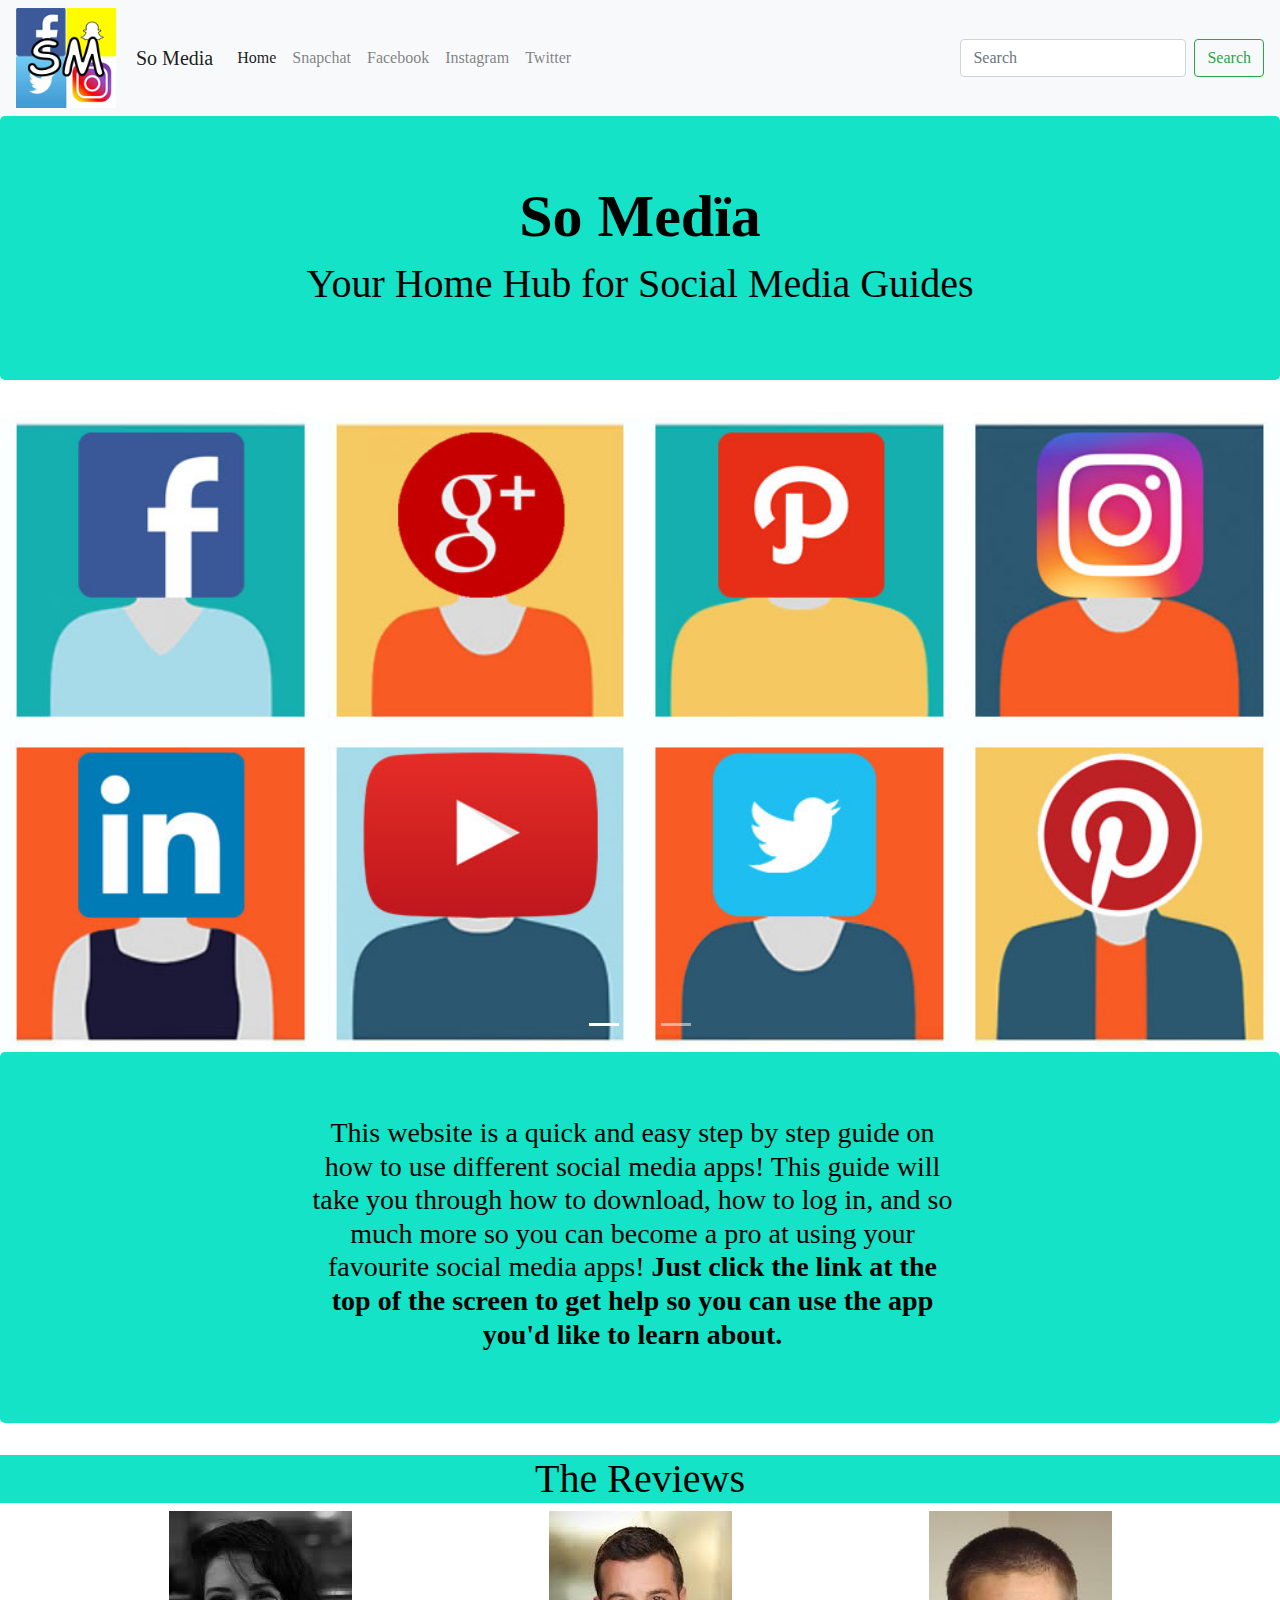
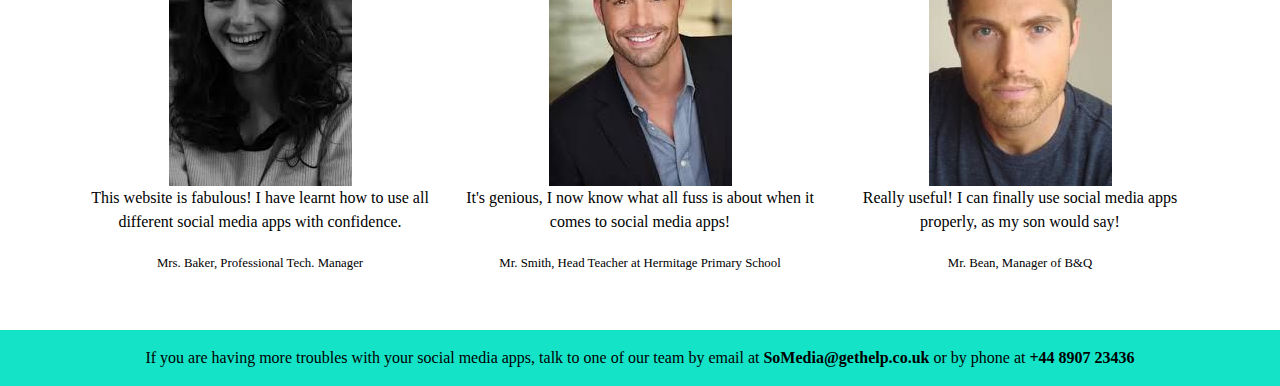
<file: index.html>
<!DOCTYPE html>
<html>
  <head>
    <meta charset="UTF-8">
    <link href="css/bootstrap.css" rel="stylesheet">
    <link rel="stylesheet" type="text/css" href="stylesheet-Beth.css">
    <script src="https://code.jquery.com/jquery-3.3.1.slim.min.js" integrity="sha384-q8i/X+965DzO0rT7abK41JStQIAqVgRVzpbzo5smXKp4YfRvH+8abtTE1Pi6jizo" crossorigin="anonymous"></script>
  <script src="https://cdnjs.cloudflare.com/ajax/libs/popper.js/1.14.3/umd/popper.min.js" integrity="sha384-ZMP7rVo3mIykV+2+9J3UJ46jBk0WLaUAdn689aCwoqbBJiSnjAK/l8WvCWPIPm49" crossorigin="anonymous"></script>
  <script src="https://stackpath.bootstrapcdn.com/bootstrap/4.1.3/js/bootstrap.min.js" integrity="sha384-ChfqqxuZUCnJSK3+MXmPNIyE6ZbWh2IMqE241rYiqJxyMiZ6OW/JmZQ5stwEULTy" crossorigin="anonymous"></script>
  <title>Home Page</title>
  </head>
  <body>

    <!-- Navbar -->
        <nav class="navbar navbar-expand-lg navbar-light bg-light">
          <img src="images/website_logo.PNG" width="100" height="100" class="d-inline-block align-top" alt="">
          <a id='heading' class="navbar-brand" href="#"> So Media
          </a>
            <button class="navbar-toggler" type="button" data-toggle="collapse" data-target="#navbarNavAltMarkup" aria-controls="navbarNavAltMarkup" aria-expanded="false" aria-label="Toggle navigation">
              <span class="navbar-toggler-icon"></span>
            </button>
            <div class="collapse navbar-collapse" id="navbarNavAltMarkup">
              <div class="navbar-nav">
                <a class="nav-item nav-link active" href="index.html">Home <span class="sr-only">(current)</span></a>
                <a class="nav-item nav-link" href="Snapchat.html">Snapchat</a>
                <a class="nav-item nav-link" href="#">Facebook</a>
                <a class="nav-item nav-link" href="#">Instagram</a>
                <a class="nav-item nav-link" href="Twitter.html">Twitter</a>
              </div>
            </div>




      <form class="form-inline">
        <input class="form-control mr-sm-2" type="search" placeholder="Search" aria-label="Search">
        <button class="btn btn-outline-success my-2 my-sm-0" type="submit">Search</button>
      </form>
    </nav>
    <!-- End of navbar -->


<!-- Jumbotron with website title -->
    <div class="jumbotron jumbotron-title">
      <div class='container-fluid text-center'>
        <h1 style="font-size:60px;"><strong>So Medїa</strong></h1>
          <h2 style="font-size:40px;">Your Home Hub for Social Media Guides</h2>
      </div>
    </div>
  <!-- End of jumbotron -->

<!-- CAROUSEL -->

<div id="carouselExampleIndicators" class="carousel slide" data-ride="carousel">
  <ol class="carousel-indicators">
    <li data-target="#carouselExampleIndicators" data-slide-to="0" class="active"></li>
    <li data-target="#carouselExampleIndicators" data-slide-to="1"></li>
    <li data-target="#carouselExampleIndicators" data-slide-to="2"></li>
  </ol>
  <div class="carousel-inner">
    <div class="carousel-item active">
      <img class="d-block w-100" src="images/image_1.jpg" alt="First slide">
    </div>
    <div class="carousel-item">
      <img class="d-block w-100" src="images/image_2.png" alt="Second slide">
    </div>
    <div class="carousel-item">
      <img class="d-block w-100" src="images/image_3.png" alt="Third slide">
    </div>
    <div class="carousel-item">
      <img class="d-block w-100" src="images/image_4.jpg" alt="Third slide">
    </div>
    <div class="carousel-item">
      <img class="d-block w-100" src="images/image_5.png" alt="Third slide">
    </div>
  </div>
  <a class="carousel-control-prev" href="#carouselExampleIndicators" role="button" data-slide="prev">
    <span class="carousel-control-prev-icon" aria-hidden="true"></span>
    <span class="sr-only">Previous</span>
  </a>
  <a class="carousel-control-next" href="#carouselExampleIndicators" role="button" data-slide="next">
    <span class="carousel-control-next-icon" aria-hidden="true"></span>
    <span class="sr-only">Next</span>
  </a>
</div>


    <!-- CAROUSEL END -->

<div class='jumbotron'>
  <div id='bottom_jumbo'class='container text-center'>
    <div class="col-sm-9">
      <h3> This website is a quick and easy step by step guide on how to use different social media apps! This guide will take you through how to download, how to log in, and so much more so you can become a pro at using your favourite social media apps!<strong> Just click the link at the top of the screen to get help so you can use the app you'd like to learn about.</strong></h3>
    </div>
  </div>
</div>

<div id="buzz" class="text-center">
  <h2 style="font-size:40px">The Reviews</h2>
    <div class='container'>
      <div class="row">
        <div class="col-sm-4">
          <img class="img-circle" src="images/image_women.jpg">
          <blockquote>
          <p>This website is fabulous! I have learnt how to use all different social media apps with confidence.</p>
          <small>Mrs. Baker, Professional Tech. Manager</small>
          </blockquote>
        </div>
        <div class="col-sm-4">
          <img class="img-circle" src="images/image_man.jpg">
          <blockquote>
          <p>It's genious, I now know what all fuss is about when it comes to social media apps! </p>
          <small>Mr. Smith, Head Teacher at Hermitage Primary School</small>
          </blockquote>
        </div>
        <div class="col-sm-4">
          <img class="img-circle" src="images/image_man2.jpg">
          <blockquote>
          <p>Really useful! I can finally use social media apps properly, as my son would say! </p>
          <small>Mr. Bean, Manager of B&Q</small>
          </blockquote>
        </div>
      </div>

  </div>
</div>

  <div class="footer">If you are having more troubles with your social media apps, talk to one of our team by email at <strong> SoMedia@gethelp.co.uk</strong> or by phone at <strong> +44 8907 23436 </strong></div>

  </body>
</html>
</file>
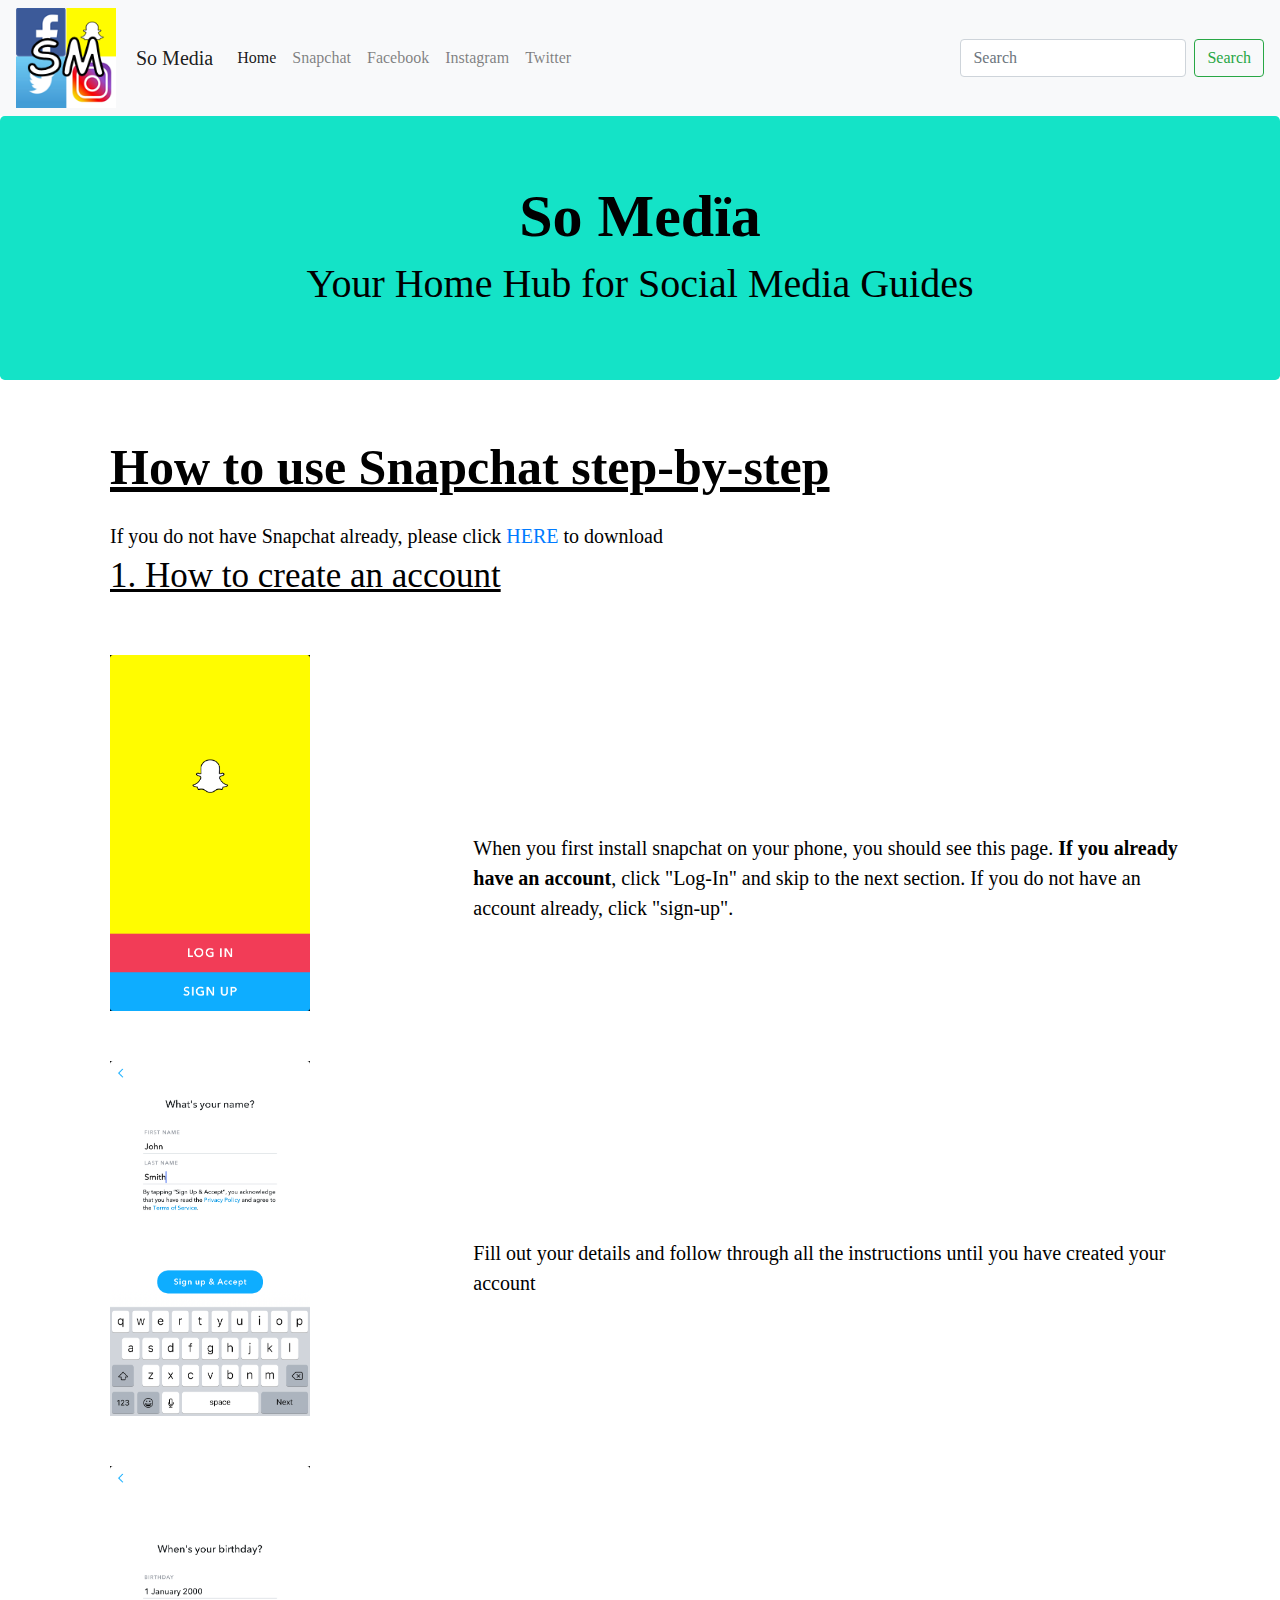
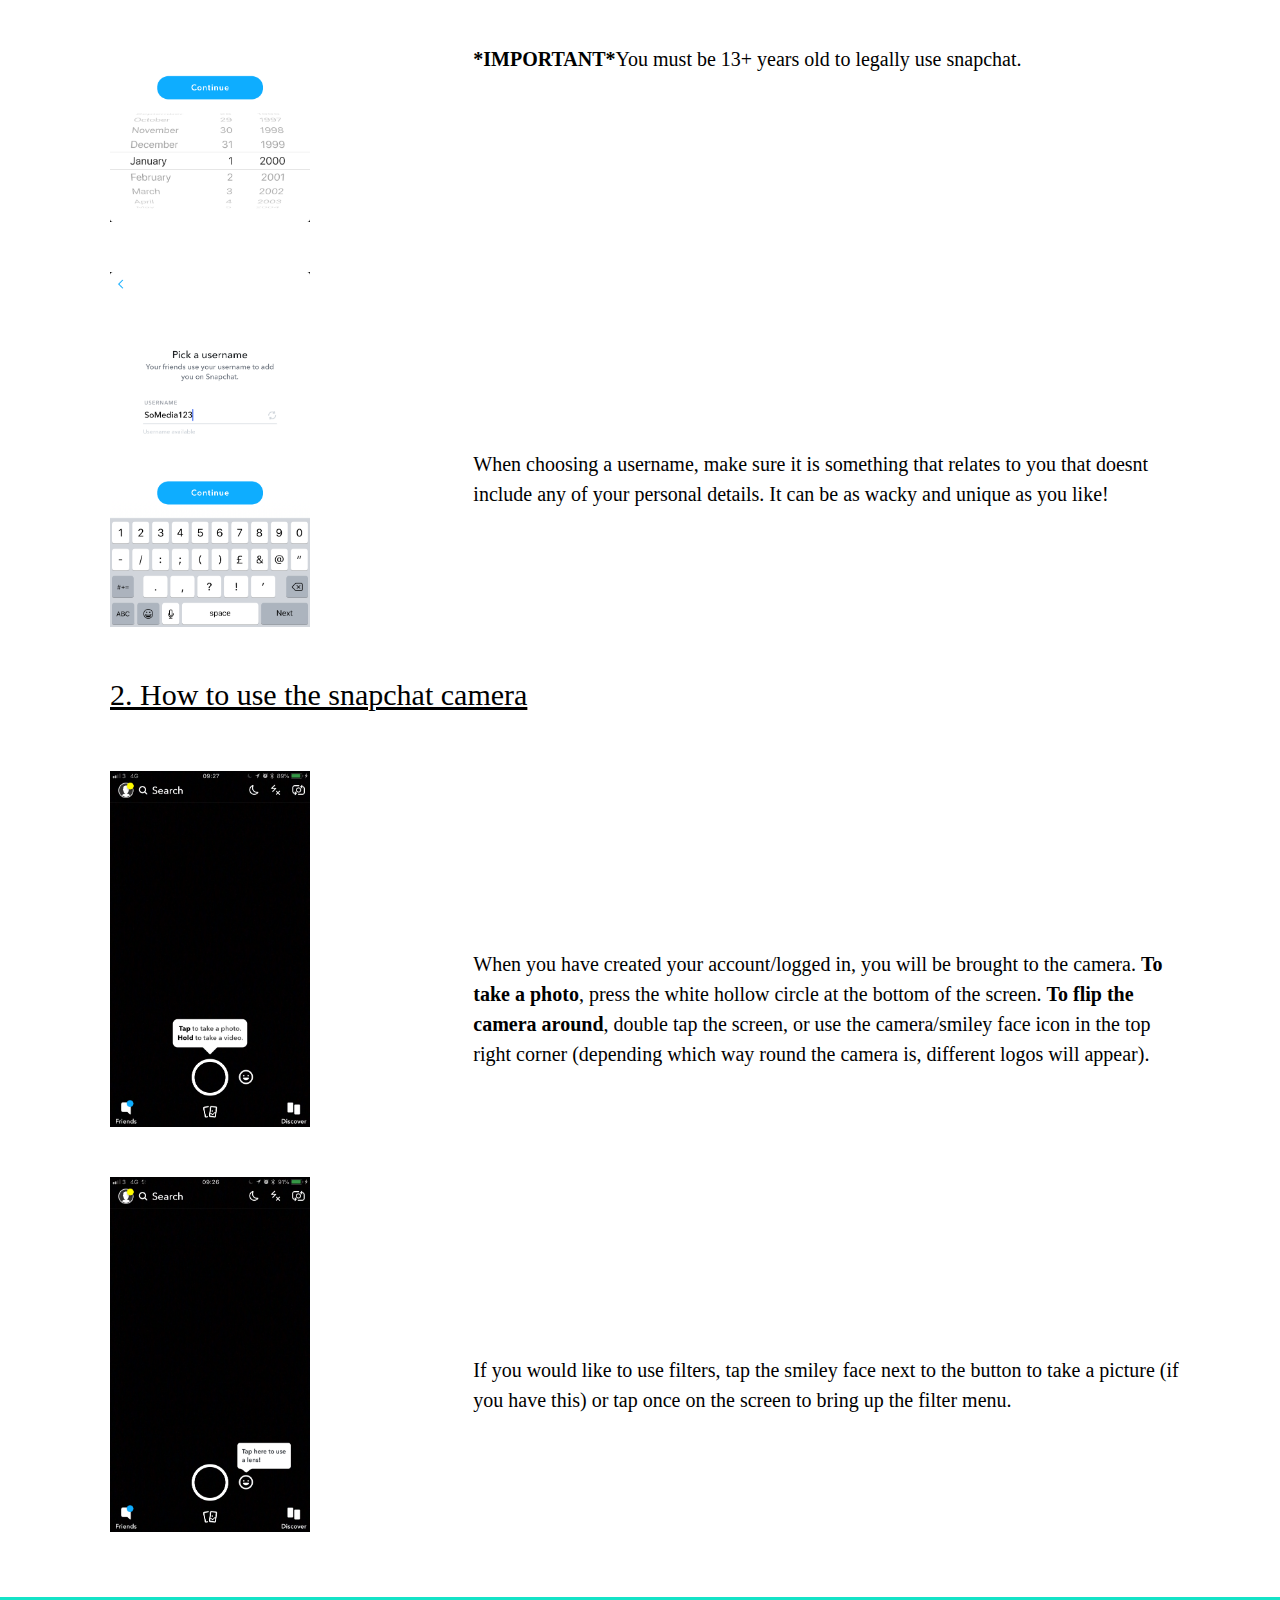
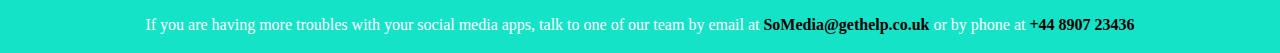
<file: Snapchat.html>
<!DOCTYPE html>
<html>

<head>
  <meta charset="UTF-8">
  <link href="css/bootstrap.css" rel="stylesheet">
  <link rel="stylesheet" type="text/css" href="css/stylesheetLauren.css">
  <script src="https://code.jquery.com/jquery-3.3.1.slim.min.js" integrity="sha384-q8i/X+965DzO0rT7abK41JStQIAqVgRVzpbzo5smXKp4YfRvH+8abtTE1Pi6jizo" crossorigin="anonymous"></script>
  <script src="https://cdnjs.cloudflare.com/ajax/libs/popper.js/1.14.3/umd/popper.min.js" integrity="sha384-ZMP7rVo3mIykV+2+9J3UJ46jBk0WLaUAdn689aCwoqbBJiSnjAK/l8WvCWPIPm49" crossorigin="anonymous"></script>
  <script src="https://stackpath.bootstrapcdn.com/bootstrap/4.1.3/js/bootstrap.min.js" integrity="sha384-ChfqqxuZUCnJSK3+MXmPNIyE6ZbWh2IMqE241rYiqJxyMiZ6OW/JmZQ5stwEULTy" crossorigin="anonymous"></script>
  <title>Home Page</title>
</head>

<body>

  <!-- Navbar -->
  <nav class="navbar navbar-expand-lg navbar-light bg-light">
    <img src="images/website_logo.PNG" width="100" height="100" class="d-inline-block align-top" alt="">
    <a id='heading' class="navbar-brand" href="#"> So Media
      </a>
    <button class="navbar-toggler" type="button" data-toggle="collapse" data-target="#navbarNavAltMarkup" aria-controls="navbarNavAltMarkup" aria-expanded="false" aria-label="Toggle navigation">
          <span class="navbar-toggler-icon"></span>
        </button>
    <div class="collapse navbar-collapse" id="navbarNavAltMarkup">
      <div class="navbar-nav">
        <a class="nav-item nav-link active" href="index.html">Home <span class="sr-only">(current)</span></a>
        <a class="nav-item nav-link" href="Snapchat.html">Snapchat</a>
        <a class="nav-item nav-link" href="#">Facebook</a>
        <a class="nav-item nav-link" href="#">Instagram</a>
        <a class="nav-item nav-link" href="Twitter.html">Twitter</a>
      </div>
    </div>


    <form class="form-inline">
      <input class="form-control mr-sm-2" type="search" placeholder="Search" aria-label="Search">
      <button class="btn btn-outline-success my-2 my-sm-0" type="submit">Search</button>
    </form>
  </nav>
  <!-- End of navbar -->


  <!-- Jumbotron with website title -->
  <div class="jumbotron jumbotron-title">
    <div class='container-fluid text-center'>
      <h1 style="font-size:60px;"><strong>So Medїa</strong></h1>
      <h2 style="font-size:40px;">Your Home Hub for Social Media Guides</h2>
    </div>
  </div>
  <!-- End of jumbotron -->
  <div class='container'>
    <div class='row'>
      <div class="col-sm-9">
        <h2 style="font-size:50px;"><strong><u>How to use Snapchat step-by-step</u></strong></h2>
        <p style="font-size:20px;"> If you do not have Snapchat already, please click <a href="https://itunes.apple.com/gb/app/snapchat/id447188370?mt=8">HERE</a> to download</p>
        <h4 style="font-size:35px;padding-top:50px;"><u>1. How to create an account</u></h4>
      </div>
    </div>

    <div class='row'>
      <div class='col-sm-4'>
        <img class="snapchat-image img-responsive" src="Website-Images/IMG_3070.PNG">
      </div>
      <div class='col-sm-8'>
        <p style="font-size:20px;">When you first install snapchat on your phone, you should see this page.<strong> If you already have an account</strong>, click "Log-In" and skip to the next section. If you do not have an account already, click "sign-up".</p>
      </div>
    </div>


    <div class='row'>
      <div class='col-sm-4'>
        <img class="snapchat-image img-responsive" src="Website-Images/IMG_3071.PNG">
      </div>
      <div class='col-sm-8'>
        <p style="font-size:20px;">Fill out your details and follow through all the instructions until you have created your account</p>
      </div>
    </div>

    <div class='row'>
      <div class='col-sm-4'>
        <img class="snapchat-image img-responsive" src="Website-Images/IMG_3072.PNG">
      </div>
      <div class='col-sm-8'>
        <p style="font-size:20px;"><strong>*IMPORTANT*</strong>You must be 13+ years old to legally use snapchat.</p>
      </div>
    </div>

    <div class='row'>
      <div class='col-sm-4'>
        <img class="snapchat-image img-responsive" src="Website-Images/IMG_3073.PNG">
      </div>
      <div class='col-sm-8'>
        <p style="font-size:20px;">When choosing a username, make sure it is something that relates to you that doesnt include any of your personal details. It can be as wacky and unique as you like!</p>
        <p> </p>
      </div>
    </div>
  </div>

  <div class='container'>
    <div class='row'>
      <div class="col-sm-9">
        <h4 style="font-size:30px;"><u>2. How to use the snapchat camera</u></h4>
      </div>
    </div>
    <div class='row'>
      <div class='col-sm-4'>
        <img class="snapchat-image img-responsive" src="Website-Images/IMG_3077.PNG">
      </div>

      <div class='col-sm-8'>
        <p style="font-size:20px;">When you have created your account/logged in, you will be brought to the camera.
          <strong>To take a photo</strong>, press the white hollow circle at the bottom of the screen.
          <strong>To flip the camera around</strong>, double tap the screen, or use the camera/smiley face icon in the top right corner (depending which way round the camera is, different logos will appear).</p>
      </div>
    </div>
    <div class='row'>
      <div class='col-sm-4'>
        <img class="snapchat-image img-responsive" src="Website-Images/IMG_3075.PNG">
      </div>
      <div class='col-sm-8'>
        <p style="font-size:20px;">If you would like to use filters, tap the smiley face next to the button to take a picture (if you have this) or tap once on the screen to bring up the filter menu.</p>
      </div>
    </div>
  </div>
  </div>


  <div class="footer">If you are having more troubles with your social media apps, talk to one of our team by email at<strong> SoMedia@gethelp.co.uk</strong> or by phone at <strong> +44 8907 23436 </strong></div>
</file>
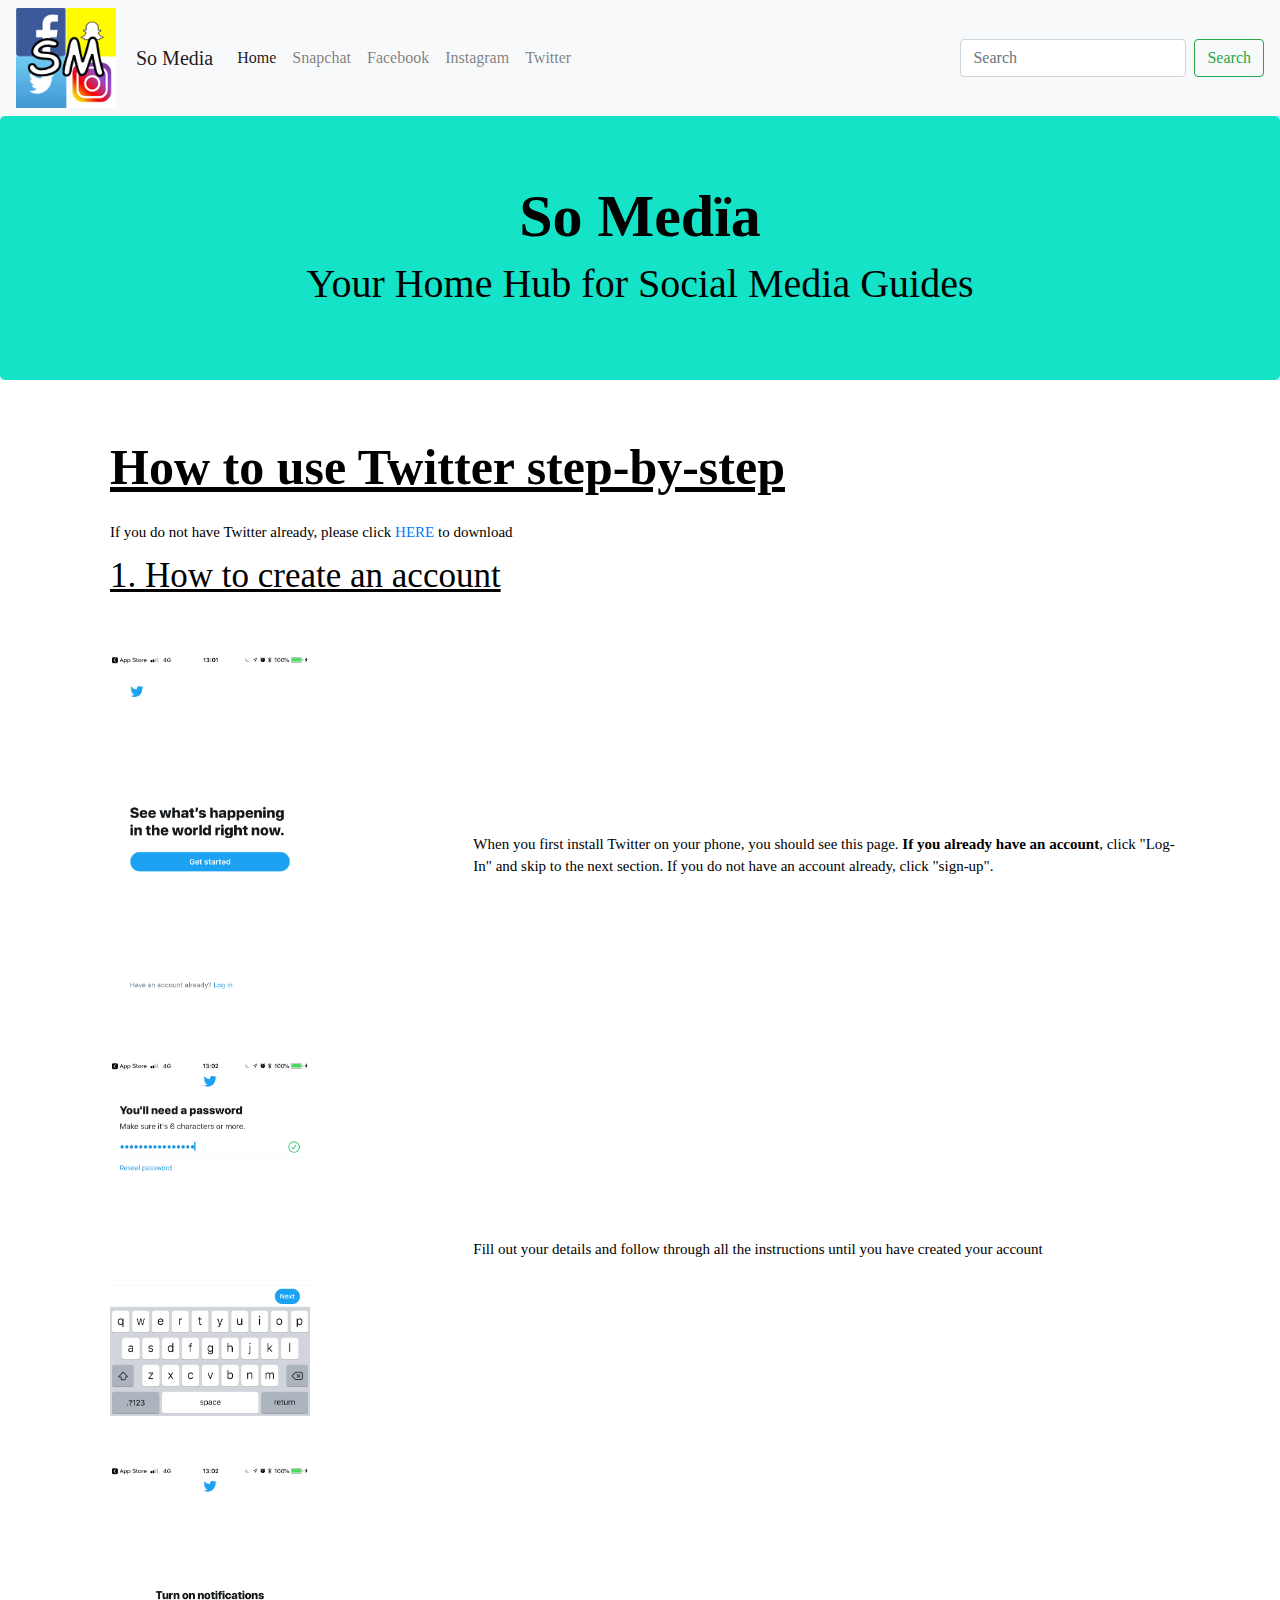
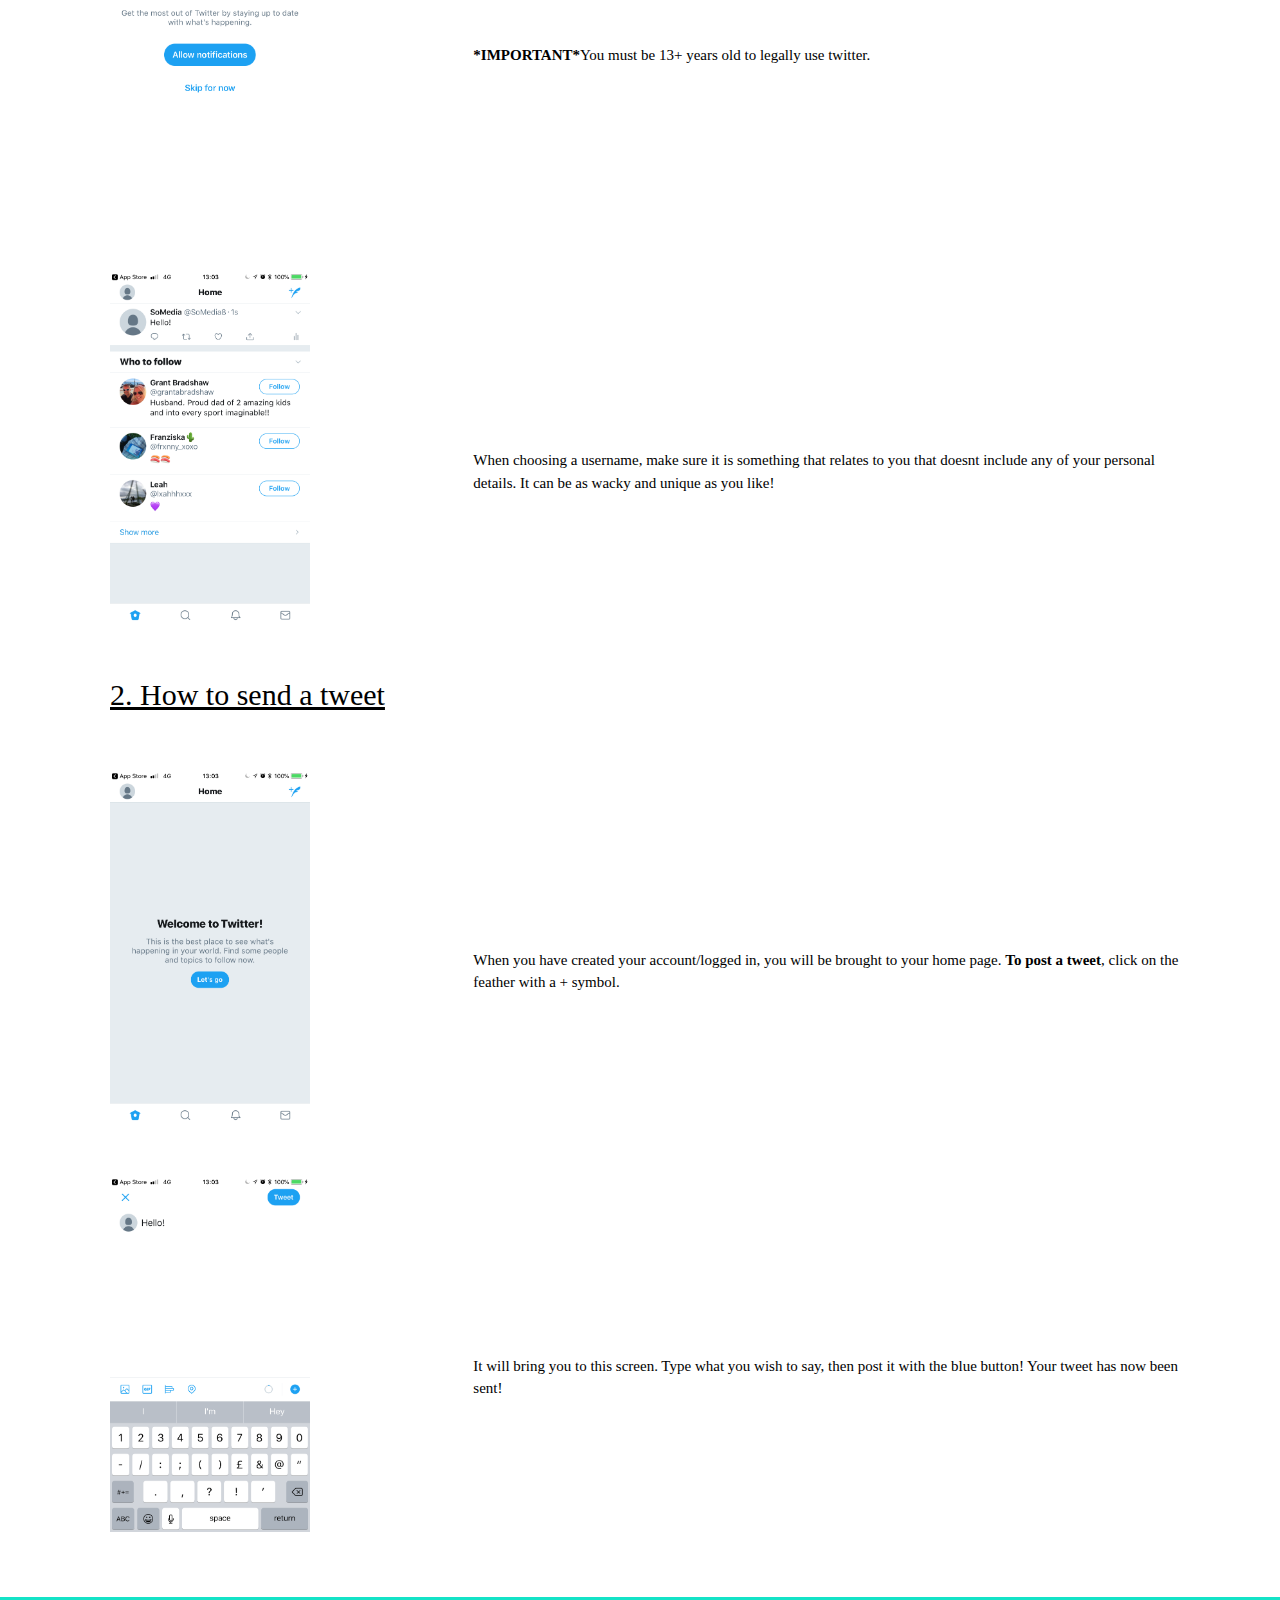
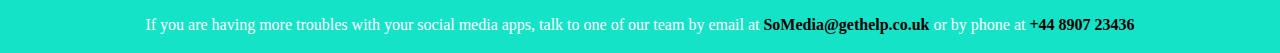
<file: Twitter.html>
<!DOCTYPE html>
<html>

<head>
  <meta charset="UTF-8">
  <link href="css/bootstrap.css" rel="stylesheet">
  <link rel="stylesheet" type="text/css" href="css/stylesheetLauren.css">
  <script src="https://code.jquery.com/jquery-3.3.1.slim.min.js" integrity="sha384-q8i/X+965DzO0rT7abK41JStQIAqVgRVzpbzo5smXKp4YfRvH+8abtTE1Pi6jizo" crossorigin="anonymous"></script>
  <script src="https://cdnjs.cloudflare.com/ajax/libs/popper.js/1.14.3/umd/popper.min.js" integrity="sha384-ZMP7rVo3mIykV+2+9J3UJ46jBk0WLaUAdn689aCwoqbBJiSnjAK/l8WvCWPIPm49" crossorigin="anonymous"></script>
  <script src="https://stackpath.bootstrapcdn.com/bootstrap/4.1.3/js/bootstrap.min.js" integrity="sha384-ChfqqxuZUCnJSK3+MXmPNIyE6ZbWh2IMqE241rYiqJxyMiZ6OW/JmZQ5stwEULTy" crossorigin="anonymous"></script>
  <title>Home Page</title>
</head>

<body>

  <!-- Navbar -->
  <nav class="navbar navbar-expand-lg navbar-light bg-light">
    <img src="images/website_logo.PNG" width="100" height="100" class="d-inline-block align-top" alt="">
    <a id='heading' class="navbar-brand" href="#"> So Media
      </a>
    <button class="navbar-toggler" type="button" data-toggle="collapse" data-target="#navbarNavAltMarkup" aria-controls="navbarNavAltMarkup" aria-expanded="false" aria-label="Toggle navigation">
          <span class="navbar-toggler-icon"></span>
        </button>
    <div class="collapse navbar-collapse" id="navbarNavAltMarkup">
      <div class="navbar-nav">
        <a class="nav-item nav-link active" href="#">Home <span class="sr-only">(current)</span></a>
        <a class="nav-item nav-link" href="#">Snapchat</a>
        <a class="nav-item nav-link" href="#">Facebook</a>
        <a class="nav-item nav-link" href="#">Instagram</a>
        <a class="nav-item nav-link" href="#">Twitter</a>
      </div>
    </div>


    <form class="form-inline">
      <input class="form-control mr-sm-2" type="search" placeholder="Search" aria-label="Search">
      <button class="btn btn-outline-success my-2 my-sm-0" type="submit">Search</button>
    </form>
  </nav>
  <!-- End of navbar -->


  <!-- Jumbotron with website title -->
  <div class="jumbotron jumbotron-title">
    <div class='container-fluid text-center'>
      <h1 style="font-size:60px;"><strong>So Medїa</strong></h1>
      <h2 style="font-size:40px;">Your Home Hub for Social Media Guides</h2>
    </div>
  </div>
  <!-- End of jumbotron -->

  <div class='container'>
    <div class='row'>
      <div class="col-sm-9">
        <h2 style="font-size:50px;"><strong><u>How to use Twitter step-by-step</u></strong></h2>
        <p style="font-size:15px;"> If you do not have Twitter already, please click <a href="https://itunes.apple.com/gb/app/twitter/id333903271?mt=8">HERE</a> to download</p>
        <h4 style="font-size:35px;padding-top:50px;"><u>1. How to create an account</u></h4>
      </div>
    </div>

    <div class='row'>
      <div class='col-sm-4'>
        <img class="snapchat-image img-responsive" src="Website-Images/IMG_3100.PNG">
      </div>
      <div class='col-sm-8'>
        <p style="font-size:15px;">When you first install Twitter on your phone, you should see this page.<strong> If you already have an account</strong>, click "Log-In" and skip to the next section. If you do not have an account already, click "sign-up".</p>
      </div>
    </div>


    <div class='row'>
      <div class='col-sm-4'>
        <img class="snapchat-image img-responsive" src="Website-Images/IMG_3102.PNG">
      </div>
      <div class='col-sm-8'>
        <p style="font-size:15px;">Fill out your details and follow through all the instructions until you have created your account</p>
      </div>
    </div>

    <div class='row'>
      <div class='col-sm-4'>
        <img class="snapchat-image img-responsive" src="Website-Images/IMG_3103.PNG">
      </div>
      <div class='col-sm-8'>
        <p style="font-size:15px;"><strong>*IMPORTANT*</strong>You must be 13+ years old to legally use twitter.</p>
      </div>
    </div>

    <div class='row'>
      <div class='col-sm-4'>
        <img class="snapchat-image img-responsive" src="Website-Images/IMG_3106.PNG">
      </div>
      <div class='col-sm-8'>
        <p style="font-size:15px;">When choosing a username, make sure it is something that relates to you that doesnt include any of your personal details. It can be as wacky and unique as you like!</p>
        <p> </p>
      </div>
    </div>
  </div>

  <div class='container'>
    <div class='row'>
      <div class="col-sm-9">
        <h4 style="font-size:30px;"><u>2. How to send a tweet</u></h4>
      </div>
    </div>
    <div class='row'>
      <div class='col-sm-4'>
        <img class="snapchat-image img-responsive" src="Website-Images/IMG_3104.PNG">
      </div>

      <div class='col-sm-8'>
        <p style="font-size:15px;">When you have created your account/logged in, you will be brought to your home page.
          <strong>To post a tweet</strong>, click on the feather with a + symbol.
      </div>
    </div>
    <div class='row'>
      <div class='col-sm-4'>
        <img class="snapchat-image img-responsive" src="Website-Images/IMG_3105.PNG">
      </div>
      <div class='col-sm-8'>
        <p style="font-size:15px;">It will bring you to this screen. Type what you wish to say, then post it with the blue button! Your tweet has now been sent!</p>
      </div>
    </div>
  </div>
  </div>

  <div class="footer">If you are having more troubles with your social media apps, talk to one of our team by email at <strong> SoMedia@gethelp.co.uk</strong> or by phone at <strong> +44 8907 23436 </strong></div>
  </div>
</file>
<file: stylesheet-Beth.css>
body {

}
h1 {
  color:black;
  font-family: Vodafone Rg;
  background-color: #14e3c7;
}
h2 {
  color:black;
  font-family:Vodafone Rg;
  background-color:#14e3c7;
}

h4 {
  font-family: Vodafone Rg;
  background-color: White;
}

.jumbotron {
    background-color:#14e3c7;
}

#bottom_jumbo {
  padding-left: 225px;
}

#heading {
  padding-left: 20px;
}

/**
* Demo Styles
*/

html {
height: 100%;
box-sizing: border-box;
}

*,
*:before,
*:after {
box-sizing: inherit;
}

body {
position: relative;
margin: 0;
padding-bottom: 6rem;
min-height: 100%;
font-family: "Helvetica Neue", Arial, sans-serif;
}

.demo {
margin: 0 auto;
padding-top: 64px;
max-width: 640px;
width: 94%;
}

.demo h1 {
margin-top: 0;
}

/**
* Footer Styles
*/

.footer {
position: absolute;
right: 0;
bottom: 0;
left: 0;
padding: 1rem;
background-color: #14e3c7;
text-align: center;
}

* {
  color:black;
  font-family: Vodafone Rg;
}
</file>
<file: css/stylesheetLauren.css>
.footer {
  position: fixed;
  left: 0;
  bottom: 0;
  width: 100%;
  background-color: #14e3c7;
  color: white;
  text-align: center;
}
p {
  top: 50%;
  vertical-align: middle;
  position: absolute;

}

.row {
  padding: 25px;
}


body {

}
h1 {
  color:black;
  font-family: Vodafone Rg;
  background-color: #14e3c7;
}
h2 {
  color:black;
  font-family:Vodafone Rg;
}

h4 {
  font-family: Vodafone Rg;
  background-color: White;
}

.jumbotron-title {
    background-color:#14e3c7;
}
/*
  * {box-sizing:border-box} */
  body {

  }
  #heading {
    padding-left: 20px;
  }
  h1 {
    color:black;
    font-family: 'Vodafone Rg';
    background-color: #14e3c7;
  }
  h2 {
    color:black;
    font-family: 'Vodafone Rg';
  }

  h4 {
    font-family: 'Vodafone Rg';
    background-color: White;
  }

  .jumbotron-title {
      background-color:#14e3c7;
  }
  /*
    * {box-sizing:border-box} */

  .snapchat-image {
    max-width: 200px;
  }

  #bottom_jumbo {
    padding-left: 225px;
  }

  /**
 * Demo Styles
 */

html {
  height: 100%;
  box-sizing: border-box;
}

*,
*:before,
*:after {
  box-sizing: inherit;
}

body {
  position: relative;
  margin: 0;
  padding-bottom: 6rem;
  min-height: 100%;
  font-family: "Helvetica Neue", Arial, sans-serif;
}

.demo {
  margin: 0 auto;
  padding-top: 64px;
  max-width: 640px;
  width: 94%;
}

.demo h1 {
  margin-top: 0;
}

/**
 * Footer Styles
 */

.footer {
  position: absolute;
  right: 0;
  bottom: 0;
  left: 0;
  padding: 1rem;
  background-color: #14e3c7;
  text-align: center;
}

*{
  color: black;
  font-family: Vodafone Rg;
}
</file>
